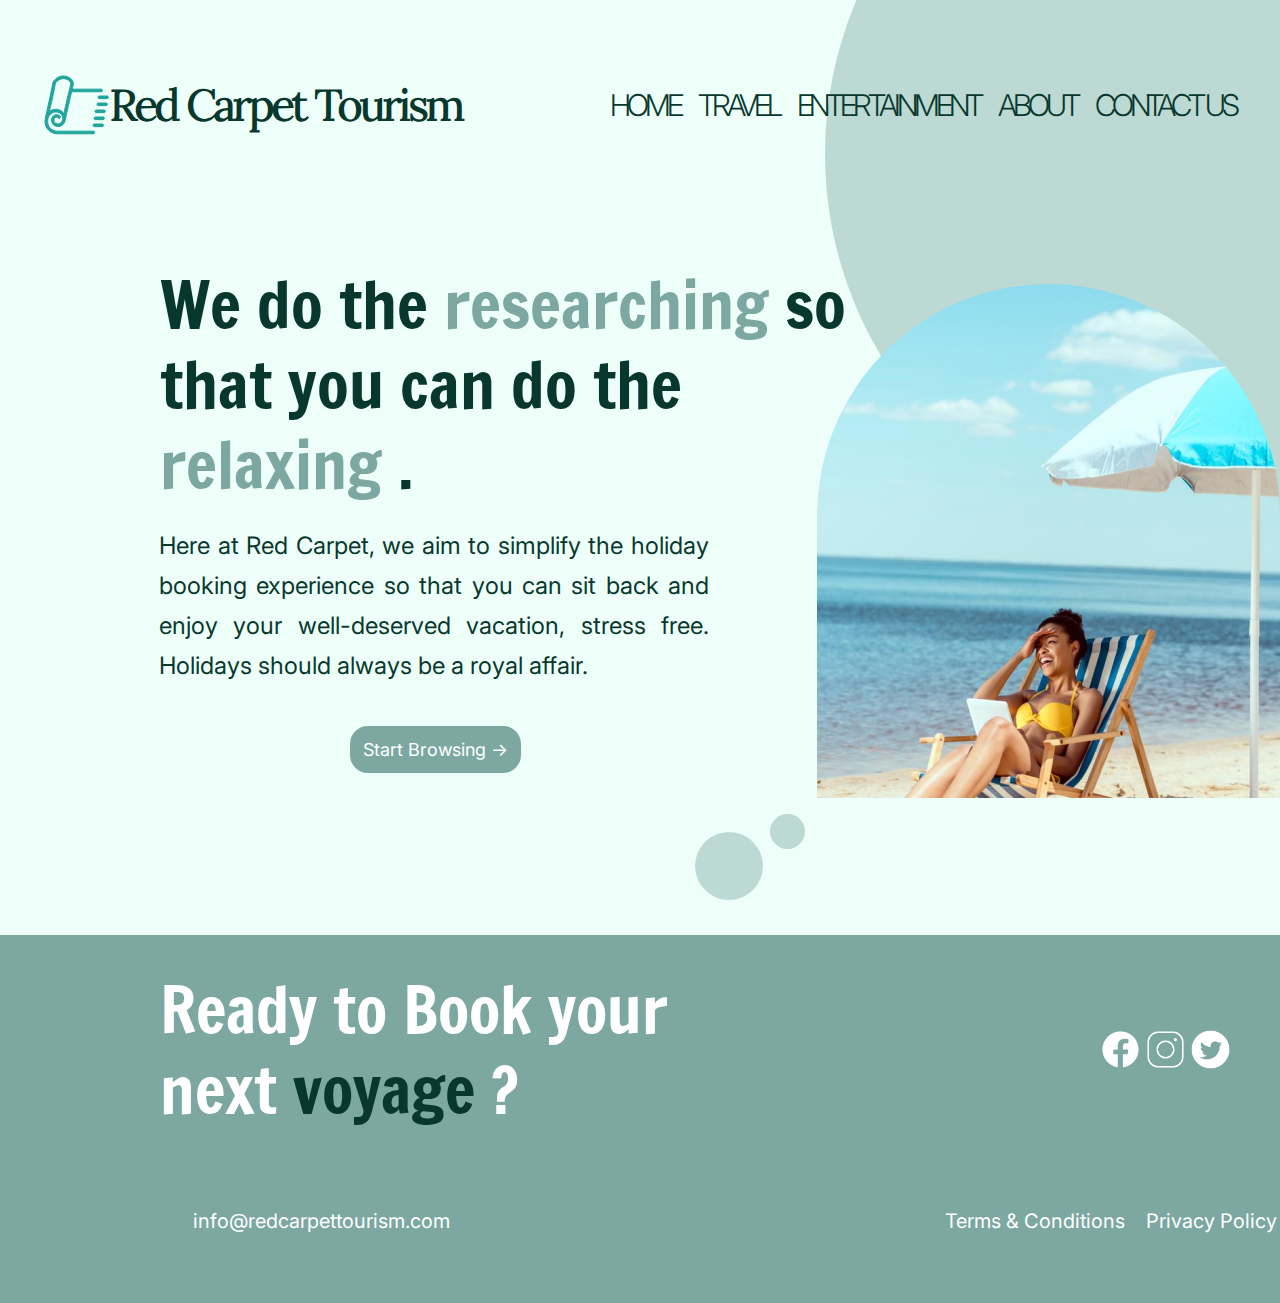
<file: index.html>
<!DOCTYPE html>
<html lang="en">
<head>
    <meta charset="UTF-8">
    <meta name="viewport" content="initial-scale=1, width=device-width"/>
    <link rel="stylesheet" href="./css/main.css"/>
    <link rel="stylesheet" href="./css/home-styles.css"/>
    <link
      rel="stylesheet"
      href="https://fonts.googleapis.com/css2?family=Francois One:wght@400&display=swap"
    />
    <link
      rel="stylesheet"
      href="https://fonts.googleapis.com/css2?family=Inter:wght@300;400;600&display=swap"
    />
    <link
      rel="stylesheet"
      href="https://fonts.googleapis.com/css2?family=Lora:wght@500&display=swap"
    />
    <title>Home Page</title>
</head>
<body>
    <div class="wrapper">
        <div class="ellipse-shape"></div>
        <div class="ellipse"></div>

        <div class="home-page-pic"></div>

        <main>
            <header class="header">
                <a href="index.html" class="logo">
                    <img src="./public/rct-carpet-icon-group-1.svg">
                    <div class="red-tourism">Red Carpet Tourism</div>
                </a>
                <div class="menu">
                    <a href="index.html" class="home">Home</a>
                    <a href="./travel-page.html" class="travel">Travel</a>
                    <a href="./entertainment.html" class="entertainment">Entertainment</a>
                    <a href="./about-us.html" class="about">About</a>
                    <a href="./contact_us.html" class="contact">Contact us</a>
                </div>
            </header>

            <div class="main-text">
                <span>We do the </span><span class="h1-highlight">researching</span> so that you can do the <span class="h1-highlight">relaxing</span><span> .</span>
            </div>

            <div class="text-body">
                <p>
                    Here at Red Carpet, we aim to simplify the holiday booking experience 
                    so that you can sit back and enjoy your well-deserved vacation, stress free. 
                    Holidays should always be a royal affair.
                </p>
            </div>

            <div class="button">
                <a href="travel-page.html" class="browsing">Start Browsing →</a>
            </div>
        </main>

        <footer>
            <div class="footer-text">
                <span>Ready to Book your next </span>
                <span class="voyage">voyage</span>
                <span>?</span>
            </div>
            <a href="https://facebook.com"><img class="image1" src="./public/image-3@2x.png" alt=""></a>
            <a href="https://instagram.com"><img class="image2" src="./public/image-1-1@2x.png" alt=""></a>
            <a href="https://twitter.com"><img class="image3" src="./public/image-2-1@2x.png" alt=""></a>
            <div class="contact-info">
                <div class="email">
                    <img class="image4" src="./public/image-3-1@2x.png">
                    <p class="info">info@redcarpettourism.com</p>
                </div>
                <a href="#" class="terms">Terms & Conditions</a>
                <a href="#" class="privacy">Privacy Policy</a>
            </div>
        </footer>
        <div class="ellipse-div"></div>
        <div class="ellipse2"></div>
    </div>
</body>
</html>
</file>
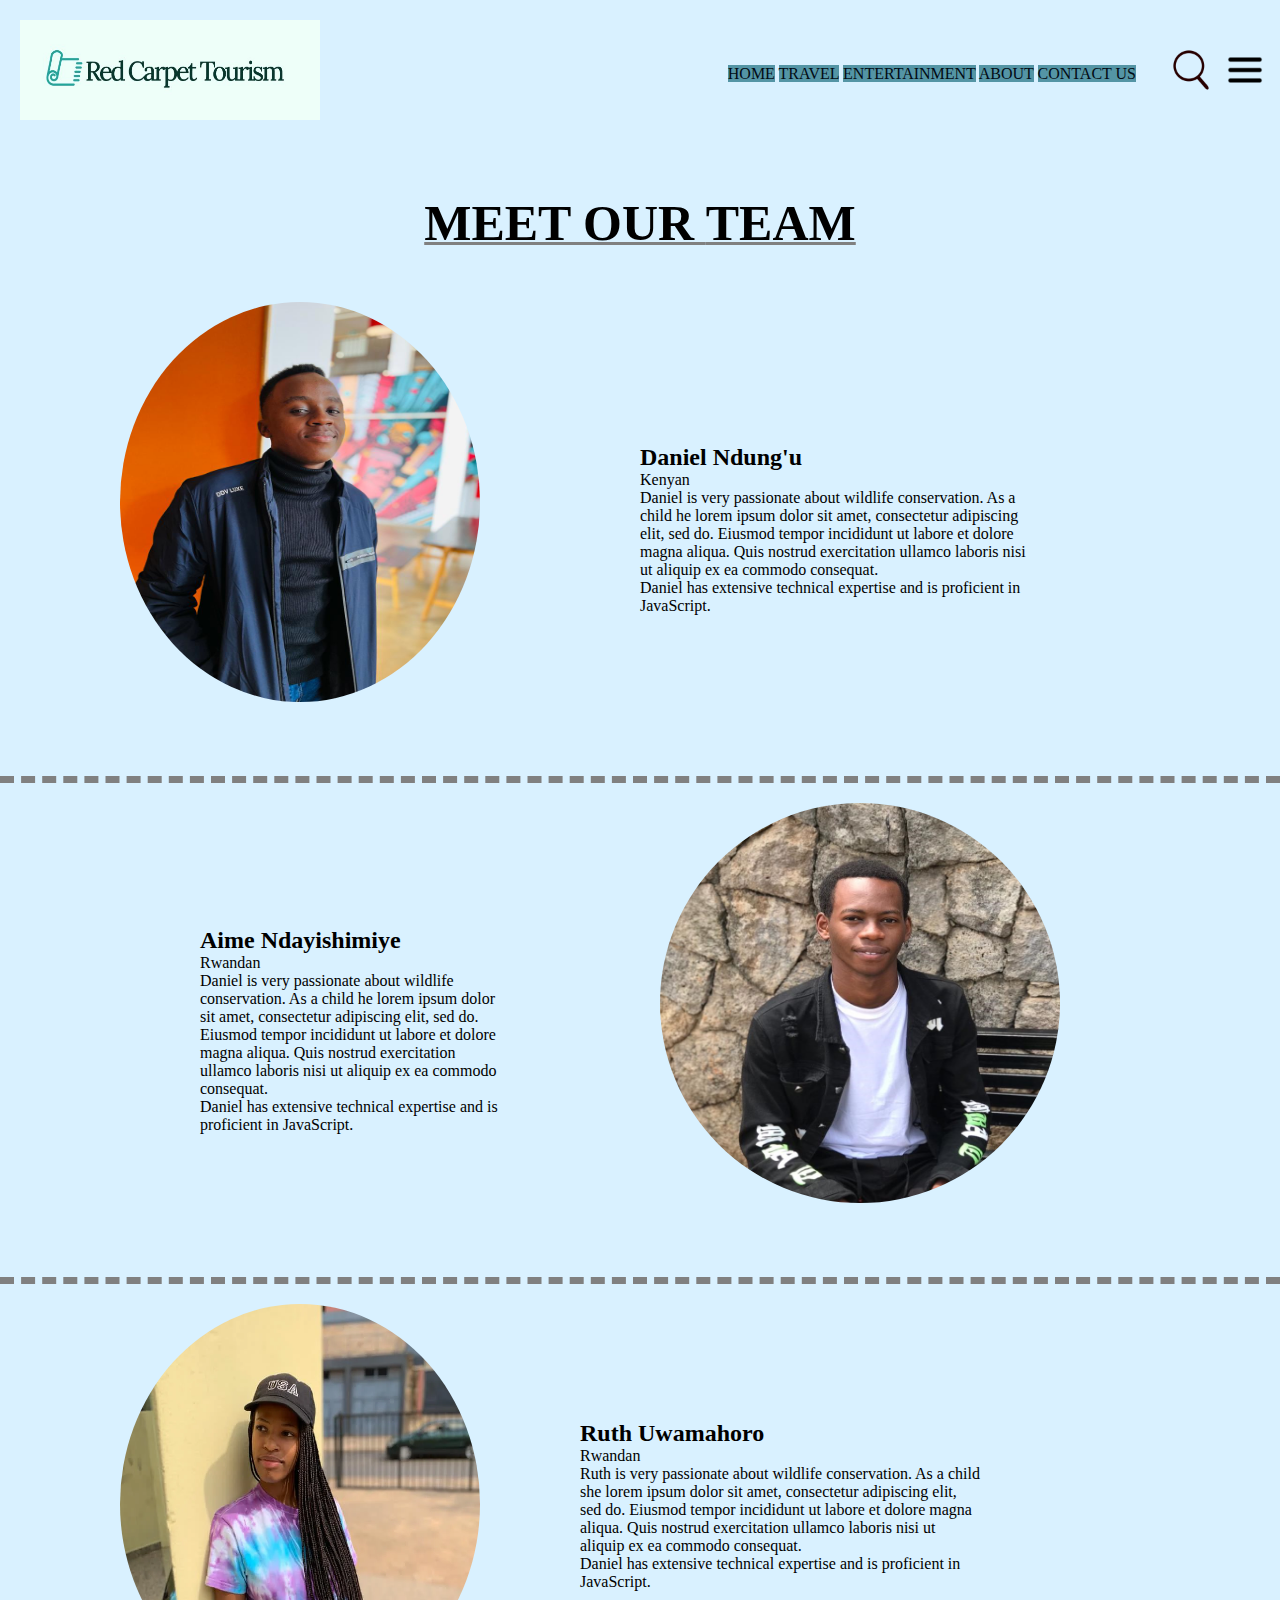
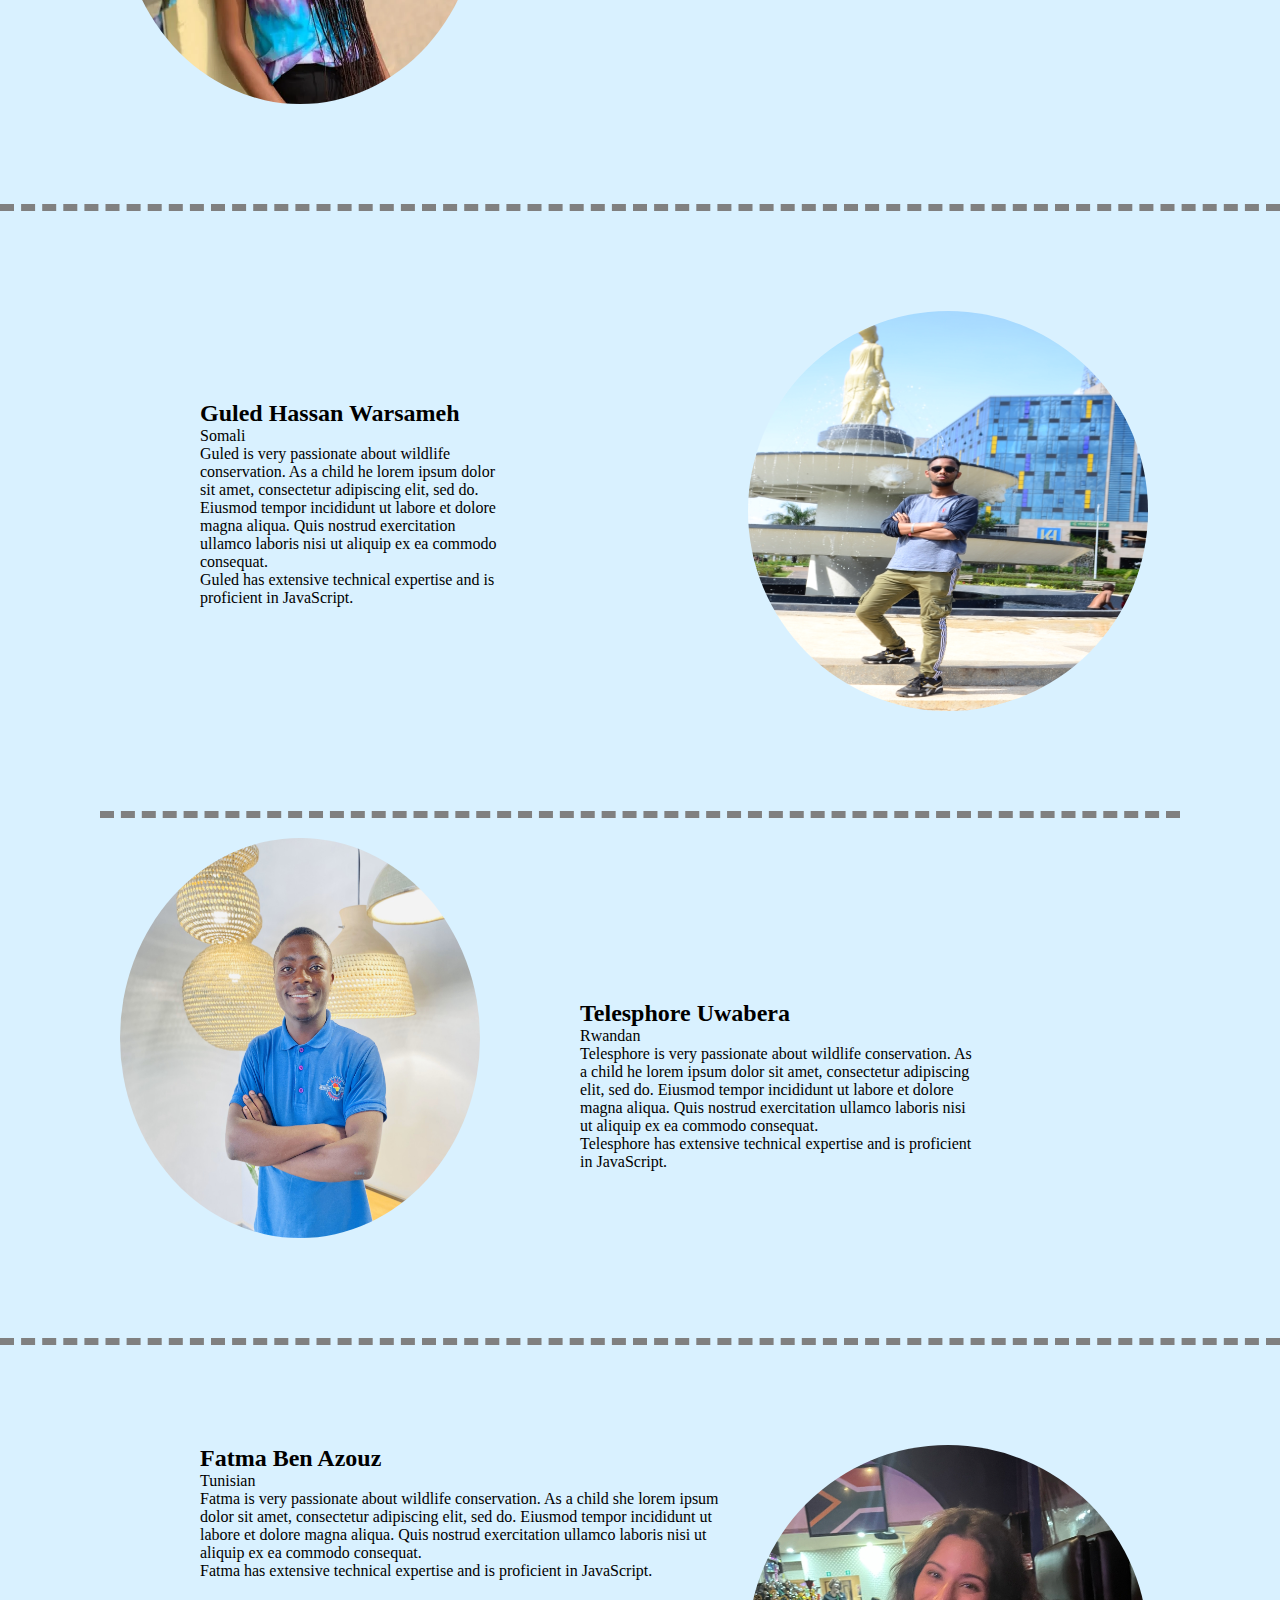
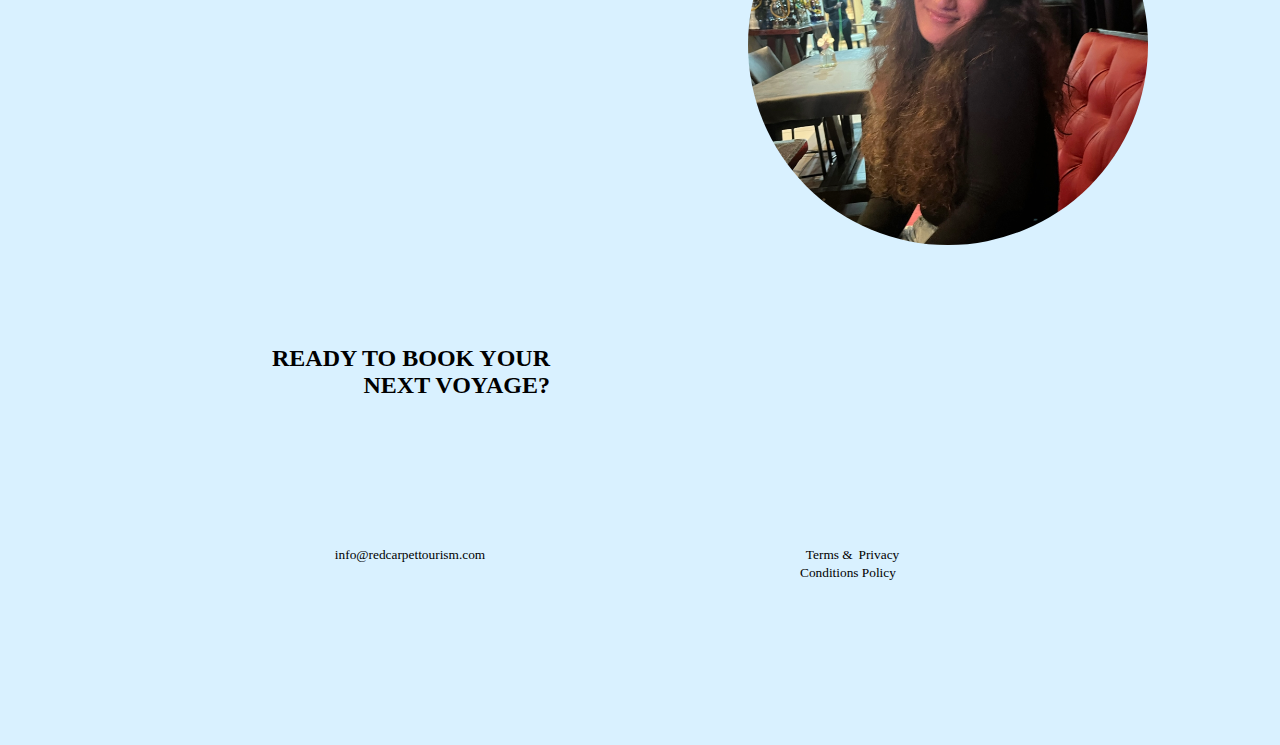
<file: about-us.html>
<!DOCTYPE html>
<html lang="en">
  <head>
    <meta charset="UTF-8" />
    <meta http-equiv="X-UA-Compatible" content="IE=edge" />
    <meta name="viewport" content="width=device-width, initial-scale=1.0" />
    <!-- <link rel="stylesheet" href="https://cdnjs.cloudflare.com/ajax/libs/font-awesome/5.15.3/css/all.min.css"> -->
    <link rel="stylesheet" href="about.css" />
    <title>About our team</title>
  </head>

  <body>
    <header>
      <nav class="menu">
        <div class="logo">
          <img
            src="Screenshot 2023-06-09 062851.jpg"
            width="300"
            height="100"
          />
        </div>
        <div class="nav_icons">
          <div class="nav-buttons">
            <a href="./index.html">HOME</a>
            <a href="./travel-page.html">TRAVEL</a>
            <a href="./entertainment.html">ENTERTAINMENT</a>
            <a href="./about-us.html">ABOUT</a>
            <a href="./contact_us.html">CONTACT US</a>
          </div>

          <div class="icons">
            <img
              src="search_icon.png"
              class="search-icon"
              width="50"
              height="50"
            />
            <img src="menu_icon.png" class="menu-icon" width="50" height="50" />
          </div>
        </div>
      </nav>
    </header>

    <main class="styling">
      <center>
        <h2 class="team-word">MEET OUR <span>TEAM</span></h2>
      </center>
      <div class="ourteam">
        <div class="person person1">
          <div class="image">
            <img
              src="Dainel.jpeg"
              width="400px"
              height="400px"
              style="padding: 0px 20px; border-radius: 50%; margin-left: 100px"
            />
          </div>
          <div class="dany-description">
            <h2>Daniel Ndung'u</h2>
            <p>Kenyan</p>
            <p>
              Daniel is very passionate about wildlife conservation. As a child
              he lorem ipsum dolor sit amet, consectetur adipiscing elit, sed
              do. Eiusmod tempor incididunt ut labore et dolore magna aliqua.
              Quis nostrud exercitation ullamco laboris nisi ut aliquip ex ea
              commodo consequat.
            </p>
            <p>
              Daniel has extensive technical expertise and is proficient in
              JavaScript.
            </p>
          </div>
        </div>

        <div class="person person2">
          <div class="description">
            <h2>Aime Ndayishimiye</h2>
            <p>Rwandan</p>
            <p>
              Daniel is very passionate about wildlife conservation. As a child
              he lorem ipsum dolor sit amet, consectetur adipiscing elit, sed
              do. Eiusmod tempor incididunt ut labore et dolore magna aliqua.
              Quis nostrud exercitation ullamco laboris nisi ut aliquip ex ea
              commodo consequat.
            </p>
            <p>
              Daniel has extensive technical expertise and is proficient in
              JavaScript.
            </p>
          </div>
          <div class="image">
            <img
              src="Aime.jpg"
              width="400px"
              height="400px"
              style="margin-left: 160px; border-radius: 50%"
            />
          </div>
        </div>
        <div class="person person3">
          <div
            style="width: 50%; height: 100px; float: left; margin-left: 100px"
          >
            <img src="Ruth.jpg" width="400px" height="400px" style="padding:0px
            20px ;border-radius: 50%;"">
          </div>

          <div class="ruth-description">
            <h2>Ruth Uwamahoro</h2>
            <p>Rwandan</p>
            <p>
              Ruth is very passionate about wildlife conservation. As a child
              she lorem ipsum dolor sit amet, consectetur adipiscing elit, sed
              do. Eiusmod tempor incididunt ut labore et dolore magna aliqua.
              Quis nostrud exercitation ullamco laboris nisi ut aliquip ex ea
              commodo consequat.
            </p>
            <p>
              Daniel has extensive technical expertise and is proficient in
              JavaScript.
            </p>
          </div>
        </div>

        <div class="person person4">
          <div class="guled-description">
            <h2>Guled Hassan Warsameh</h2>
            <p>Somali</p>
            <p>
              Guled is very passionate about wildlife conservation. As a child
              he lorem ipsum dolor sit amet, consectetur adipiscing elit, sed
              do. Eiusmod tempor incididunt ut labore et dolore magna aliqua.
              Quis nostrud exercitation ullamco laboris nisi ut aliquip ex ea
              commodo consequat.
            </p>
            <p>
              Guled has extensive technical expertise and is proficient in
              JavaScript.
            </p>
          </div>

          <div style="margin-left: 60%; height: 100px">
            <img
              src="Guled.JPG"
              width="400px"
              height="400px"
              style="border-radius: 50%"
            />
          </div>
        </div>

        <div class="person person5">
          <div
            style="width: 50%; height: 100px; float: left; margin-left: 100px"
          >
            <img
              src="telesphore.jpg"
              width="400px"
              height="400px"
              style="padding: 0px 20px; border-radius: 50%"
            />
          </div>

          <div
            class="telesphore-description"
            style="margin-left: 60%; height: 100px"
          >
            <h2>Telesphore Uwabera</h2>
            <p>Rwandan</p>
            <p>
              Telesphore is very passionate about wildlife conservation. As a
              child he lorem ipsum dolor sit amet, consectetur adipiscing elit,
              sed do. Eiusmod tempor incididunt ut labore et dolore magna
              aliqua. Quis nostrud exercitation ullamco laboris nisi ut aliquip
              ex ea commodo consequat.
            </p>
            <p>
              Telesphore has extensive technical expertise and is proficient in
              JavaScript.
            </p>
          </div>
        </div>

        <div class="person6">
          <div
            class="fatma-description"
            style="width: 50%; height: 100px; float: left"
          >
            <h2>Fatma Ben Azouz</h2>
            <p>Tunisian</p>
            <p>
              Fatma is very passionate about wildlife conservation. As a child
              she lorem ipsum dolor sit amet, consectetur adipiscing elit, sed
              do. Eiusmod tempor incididunt ut labore et dolore magna aliqua.
              Quis nostrud exercitation ullamco laboris nisi ut aliquip ex ea
              commodo consequat.
            </p>
            <p>
              Fatma has extensive technical expertise and is proficient in
              JavaScript.
            </p>
          </div>

          <div style="margin-left: 60%; height: 100px">
            <img
              src="fatma.jpg"
              width="400px"
              height="400px"
              style="border-radius: 50%"
            />
          </div>
        </div>
      </div>
      <!-- Repeat the same structure for person3, person4, person5, and person6 -->
    </main>
    <footer>
      <div class="booking">
        <div class="hor-container">
          <div class="ready-to-book">
            <h2>READY TO BOOK YOUR NEXT VOYAGE?</h2>
          </div>

          <div class="social-media-icons">
            <div class="social-media-margin">
              <a href="https://www.facebook.com">
                <i class="fab fa-facebook-square fa-2x facebook-icon"></i>
              </a>
            </div>

            <div class="social-media-margin">
              <a href="https://www.instagram.com">
                <i class="fab fa-instagram fa-2x instagram-icon"></i>
              </a>
            </div>

            <div class="social-media-margin">
              <a href="https://twitter.com">
                <i class="fab fa-twitter-square fa-2x twitter-icon"></i>
              </a>
            </div>
          </div>
        </div>
        <div class="terms-condition">
          <div class="info">
            <div class="info1">
              <a href="https://mail.google.com">
                <i class="far fa-envelope fa-2x gmail-icon"></i>
              </a>
            </div>

            <div class="info1 info2">
              <p><small>info@redcarpettourism.com</small></p>
            </div>
          </div>

          <div class="privacy">
            <div class="privacy1">
              <p><small>Terms & Conditions</small></p>
            </div>
            <div class="privacy1">
              <p><small>Privacy Policy</small></p>
            </div>
          </div>
        </div>
      </div>
    </footer>

    <script>
      // Get references to the menu and search icons
      var menuIcon = document.querySelector(".menu-icon");
      var searchIcon = document.querySelector(".search-icon");

      // Get references to the menu and search elements
      var menuElement = document.querySelector(".nav-buttons");
      var searchElement = document.querySelector(".search-bar");

      // Add click event listeners to the menu and search icons
      menuIcon.addEventListener("click", function () {
        menuElement.classList.toggle("active");
      });

      searchIcon.addEventListener("click", function () {
        searchElement.classList.toggle("active");
      });
    </script>
  </body>
</html>
</file>
<file: css/main.css>
html,
body {
    margin: 0;
    height: 100%;
    padding: 0;
}

* {
    margin: 0;
}
.wrapper {
    position: relative;
    background-color: #eefffa;
    width: 100%;
    height: 1303px;
    overflow: hidden;
    text-align: left;
    font-size: 30px;
    color: #08382d;
    font-family: Inter;
}

.header {
    display: flex;
    flex-direction: row;
    justify-content: center;
    gap: 148px;
    position: relative;
    top: 75px;

}

.logo {
    display: flex;
    align-items: center;
}

a.logo, .red-tourism {
    font-family: 'Lora';
    font-style: normal;
    font-weight: 500;
    font-size: 45px;
    line-height: 34px;
    letter-spacing: -0.085em;
    color: #08382D;
    text-decoration: none;
}



.menu a {
    text-decoration: none;
    color: #08382D;
}

.menu {
    display: flex;
    align-items: center;
    justify-content: space-between;
    gap: 18px;
    font-family: 'Inter';
    font-style: normal;
    font-weight: 300;
    font-size: 30px;
    line-height: 34px;
    text-transform: uppercase;
    letter-spacing: -0.135em;
    color: #08382D;
}

.home,
.travel,
.entertainment,
.about,
.contact {
    justify-items: auto;
}

.home:hover,
.travel:hover,
.entertainment:hover,
.about:hover,
.contact:hover {
    opacity: 0.5;
}

.logo:hover {
    opacity:0.6;
}

.ellipse-shape {
    position: absolute;
    bottom: 0;
    left: calc(50% - 720px);
    background-color: #7ca8a1;
    width: 1440px;
    height: 368px;
}

.footer-text {
    position: absolute;
    top:0;
    left: 0;
    font-size: 64px;
    line-height: 80px;
    font-family: "Francois One";
    display: "inline-block";
    width: 536px;    
}


.footer-text {
    position: absolute;
    top:0;
    left: 0;
    font-size: 64px;
    line-height: 80px;
    font-family: "Francois One";
    display: "inline-block";
    width: 536px;    
}

footer {
    position: absolute;
    top: 970px;
    left: 160px;
    width: 1121px;
    height: 271px;
    font-size: 20px;
    color: #fff;
}



.footer{
    position: absolute;
    width: 536px;
    height: 160px;
    left: 160px;
    top: 970px;
    font-family: 'Francois One';
    font-style: normal;
    font-weight: 400;
    font-size: 64px;
    line-height: 80px;
    color: #FFFFFF;
}

.voyage {
    color:#08382D;
}

.email p {
    position: absolute;
    top: 231px;
    left: 33px;
    line-height: 40px;
}

.contact-info .email img {
    position: absolute;
    width: 24px;
    height: 25px;
    left: 160px;
    top: 1212px;    
}

.image1,
.image2,
.image3 {
    position: absolute;
    top: 59px;
    left: 995px;
    width: 41px;
    height: 41px;
    object-fit: cover;   
}

.image1 {
    left: 940px;
}
.image2 {
    left: 985px;
}

.image3 {
    left: 1030px;
}


.info,
.terms,
.privacy {
    position: absolute;
    top: 231px;
    left: 33px;
    line-height: 40px;
}
.terms,
.privacy {
    left: 70%;
    text-decoration: none;
    color: #FFFFFF;

}

.info {
    margin: 0;
}

.privacy {
    left: 88%;
}
</file>
<file: css/home-styles.css>
.ellipse {
    position: absolute;
    top: -238px;
    left: 825px;
    border-radius: 50%;
    background-color: rgba(124, 168, 161, 0.43);
    width: 784px;
    height: 784px;
}


.ellipse-div,
.ellipse2 {
    position: absolute;
    top: 832px;
    left: 695px;
    border-radius: 50%;
    background-color: rgba(124, 168, 161, 0.43);
    width: 68px;
    height: 68px;
}

.ellipse2 {
    top: 814px;
    left: 770px;
    width: 35px;
    height: 35px;
}

.main-text {
    position: absolute;
    width: 712px;
    height: 213px;
    left: 160px;
    top: 264px;
    font-size: 65px;
    line-height: 80px;
    font-family: "Francois One";
    display: inline-block;
    width: 712px;
    height: 213px;
}

.h1-highlight {
    color: #7ca8a1;
}

.home-page-pic {
    position: absolute;
    top: 284px;
    left: 817px;
    border-radius: 240.5px 240.5px 0 0;
    width: 463px;
    height: 514px;
    object-fit: cover;
    background: url(../public/rectangle-3@2x.png);
    background-size: 100%;
    background-position: center;
    background-repeat: no-repeat;
    transition: background-size 800ms;
}

.text-body {
    position: absolute;
    width: 550px;
    height: 253px;
    left: 159px;
    top: 526px;
    font-family: 'Inter';
    font-style: normal;
    font-weight: 400;
    font-size: 24px;
    line-height: 40px;
    text-align: justify;
    color: #08382D;
}



.button {
    position: absolute;
    top: 726px;
    left: 350px;
    border-radius: 18px;
    background-color: #7ca8a1;
    display: flex;
    flex-direction: row;
    padding: 13px;
    align-items: flex-start;
    justify-content: flex-start;
    text-align: center;
    font-size: 18px;
    color: #fff;
    transition: scale .2s ease-in-out;
}
.browsing {
    text-decoration: none;
    color: #FFFFFF;
}

.button:hover {
    scale: 1.08;
}

.browsing:hover {
    scale: 1.05;
}

.home-page-pic:hover {
    background-size: 110%;
}
</file>
<file: about.css>
* {
    box-sizing: border-box;
    margin: 0;
    padding: 0;
}

/* Add this CSS code to show/hide the menu and search elements */
.active {
    display: block !important;
}

.search-bar {
    display: none;
    /* Add your search bar styles here */
}

body {
    display: flex;
    flex-direction: column;
    min-height: 100%;
    margin: 0;
    padding: 0;
}

header,
body {
    background: #D9F1FF;
}

head body {
    position: relative;
    width: 1440px;
    height: 4303px;

}

main {
    flex: 1;
}

footer {
    text-align: center;
    margin: 400px;
}

.container {
    display: flex;
    align-items: center;
    justify-content: space-between;
    margin-bottom: 30px;
}

.container>div {
    width: 50%;
    height: 100px;
}

.container img {
    width: 100%;
    height: auto;
}


nav {
    padding: 10px;
    display: flex;
    align-items: center;
    justify-content: space-between;
    color: white;
}

.nav-buttons {
    margin: 10px;
    padding-top: 10px;
    padding-right: 20px;
}

.nav-buttons button {
    margin-right: 10px;
}

.logo {
    margin: 10px 10px;
}

.nav_icons {
    display: flex;
    justify-content: end;
    margin-left: 250px;
}

.person {
    display: flex;
    align-items: center;
    margin-bottom: 30px;

}

.person .image,
.person .description {
    width: 50%;
}

.person img {
    margin-bottom: 50px;
}

.dany-description,
.fatma-description {
    right: 300px;
    width: 400px;
}

.person .description {
    padding-left: 100px;
    margin-left: 100px;
    width: 400px;
}

.person .ruth-description {
    position: absolute;
    top: 1420px;
}

.ruth-description {
    right: 300px;
    width: 400px;
}

.person .guled-description {
    position: absolute;
    width: 400px;
    padding-left: 100px;
    top: 2000px
}

.telesphore-description {
    position: absolute;
    right: 300px;
    width: 400px;
    top: 2600px;
}

.fatma-description {
    width: 400px;
    top: 3150px;
    margin-left: 100px;
}

.team-word {
    font-size: 50px;
    margin: 50px 70px;
    text-decoration: underline;
    text-decoration-color: grey;
    text-decoration-thickness: 3px;
}

.person4,
.person6 {
    margin: 100px 100px;

}

.person {

    border-bottom: 7px dashed grey;
    padding-bottom: 20px;
    margin-bottom: 20px;
}

.person:last-child {
    border-bottom: none;
    padding-bottom: 0;
    margin-bottom: 0;
}

.person3,
.person4,
.person5 {
    border-bottom: 7px dashed grey;
    padding-bottom: 400px;
    margin-bottom: 20px;
}

.person6 {
    border-bottom: none;
    padding-bottom: 0px;
    margin-bottom: 0;
}

.booking {
    position: absolute;
    justify-content: center;
    background: #0f98e7;
}

.hor-container {
    position: absolute;
    display: flex;
    justify-content: space-around;

}

.terms-condition {
    position: absolute;
    display: flex;
    justify-content: space-around;
}

.ready-to-book {
    position: absolute;
    width: 300px;
    text-align: end;

}

.social-media-icons {
    position: absolute;
    display: flex;
    left: 400px;
}

.social-media-margin {
    margin-left: 10px;
}

.info {
    position: absolute;
    display: flex;
    top: 200px;
}

.info1 {
    margin: 0px 10px;
}

.privacy {
    position: absolute;
    display: flex;
    top: 200px;
    left: 400px
}

a {
    color: rgb(2, 11, 20);
    background: rgb(84, 149, 165);
    text-decoration: none;

}

a:hover {
    color: rgb(236, 229, 241);
    background: rgb(39, 3, 87);
    /*text-decoration: underline;*/
}
</file>
